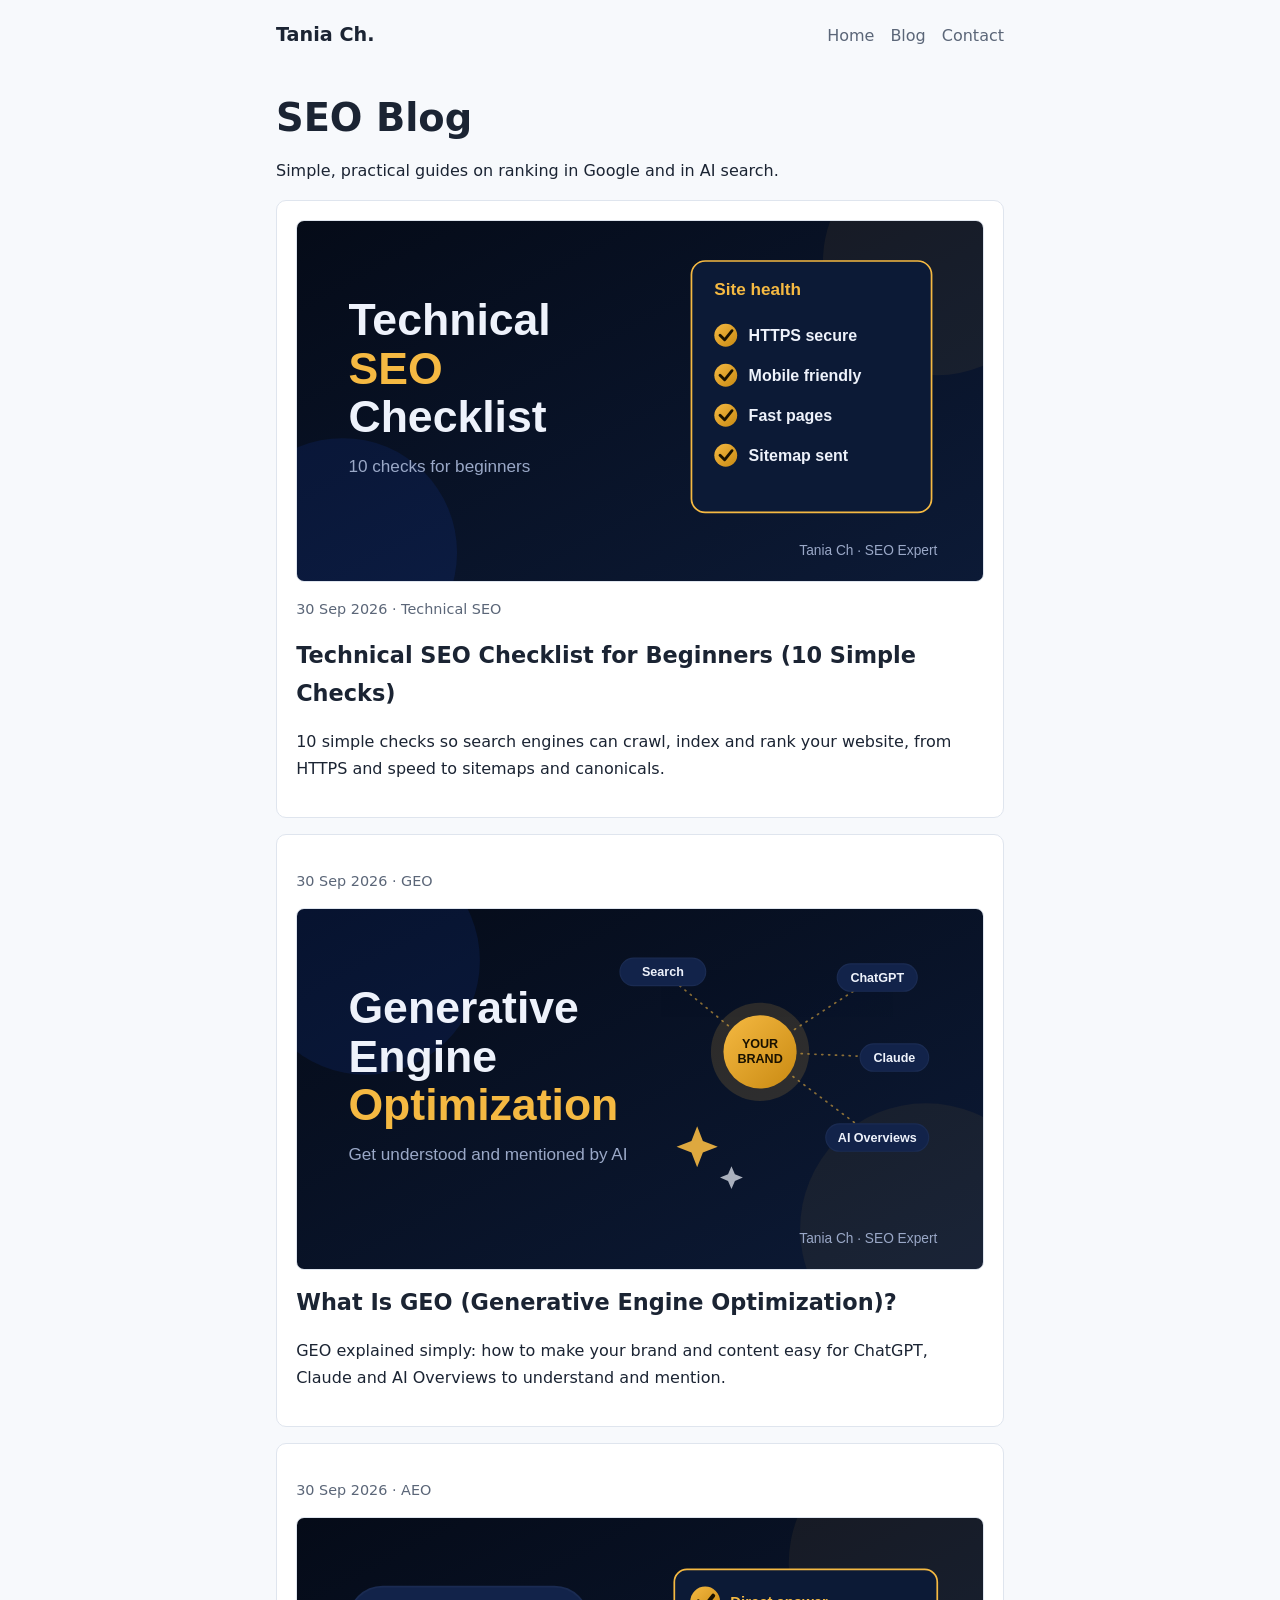
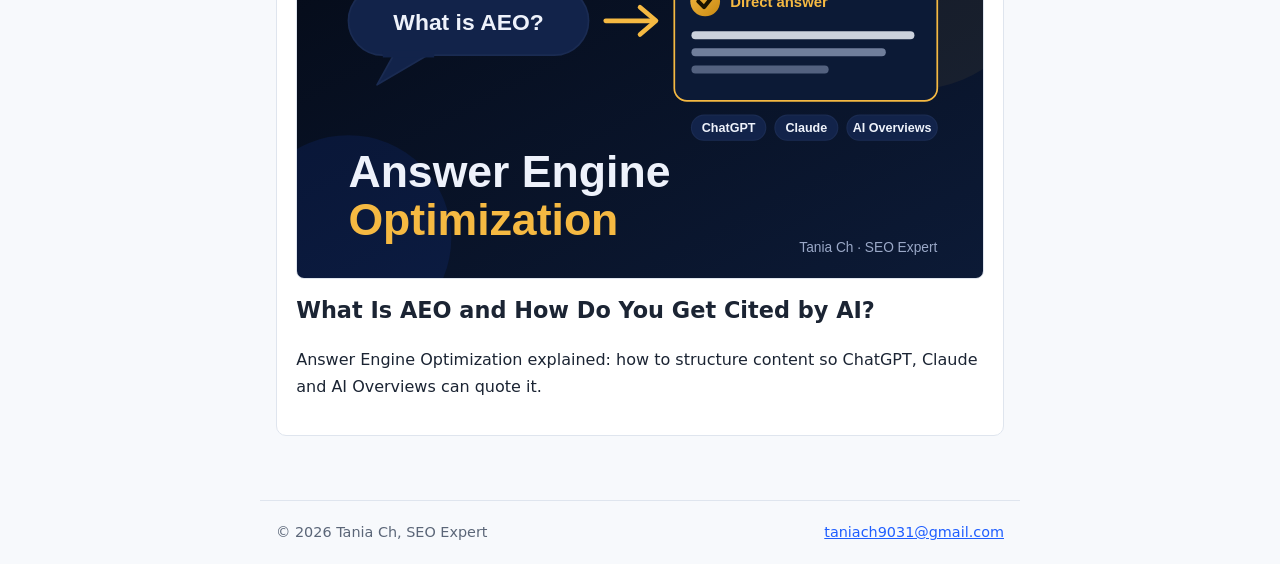
<file: blog/index.html>
<!DOCTYPE html>
<html lang="en">
<head>
<meta charset="UTF-8">
<meta name="viewport" content="width=device-width, initial-scale=1">
<title>SEO Blog | Tania Ch - AEO, GEO, Technical SEO Guides</title>
<meta name="description" content="Practical SEO guides by Tania Ch: On-Page, Off-Page, Technical SEO, CTR, AEO and GEO for websites worldwide.">
<link rel="canonical" href="https://tania-seo-expert.github.io/blog/">
<meta name="robots" content="index, follow, max-snippet:-1, max-image-preview:large">
<link rel="stylesheet" href="/blog/style.css">
</head>
<body>
<header>
  <a class="logo" href="/">Tania Ch.</a>
  <nav><a href="/">Home</a><a href="/blog/">Blog</a><a href="/#contact">Contact</a></nav>
</header>
<main>
  <h1>SEO Blog</h1>
  <p>Simple, practical guides on ranking in Google and in AI search.</p>

  <!-- Copy this block for every new post -->
  <article class="post-card">
    <a href="/blog/technical-seo-checklist.html"><img class="thumb" src="/blog/images/technical-seo-checklist.svg" alt="Technical SEO checklist illustrated with ticked items: HTTPS, mobile friendly, fast pages and sitemap sent" width="1200" height="630" loading="lazy"></a>
    <p class="meta">30 Sep 2026 · Technical SEO</p>
    <h2><a href="/blog/technical-seo-checklist.html">Technical SEO Checklist for Beginners (10 Simple Checks)</a></h2>
    <p>10 simple checks so search engines can crawl, index and rank your website, from HTTPS and speed to sitemaps and canonicals.</p>
  </article>
  <article class="post-card">
    <p class="meta">30 Sep 2026 · GEO</p>
    <a href="/blog/what-is-geo.html"><img class="thumb" src="/blog/images/what-is-geo.svg" alt="What is GEO? Generative Engine Optimization illustrated: your brand connected to ChatGPT, Claude, AI Overviews and search" width="1200" height="630" loading="lazy"></a>
    <h2><a href="/blog/what-is-geo.html">What Is GEO (Generative Engine Optimization)?</a></h2>
    <p>GEO explained simply: how to make your brand and content easy for ChatGPT, Claude and AI Overviews to understand and mention.</p>
  </article>
  <article class="post-card">
    <p class="meta">30 Sep 2026 · AEO</p>
    <a href="/blog/what-is-aeo.html"><img class="thumb" src="/blog/images/what-is-aeo.svg" alt="What is AEO? Answer Engine Optimization illustrated: a question leading to a direct answer that ChatGPT, Claude and AI Overviews can quote" width="1200" height="630" loading="lazy"></a>
    <h2><a href="/blog/what-is-aeo.html">What Is AEO and How Do You Get Cited by AI?</a></h2>
    <p>Answer Engine Optimization explained: how to structure content so ChatGPT, Claude and AI Overviews can quote it.</p>
  </article>
  <!-- end block -->
</main>
<footer><span>© 2026 Tania Ch, SEO Expert</span><a href="mailto:taniach9031@gmail.com">taniach9031@gmail.com</a></footer>
</body>
</html>
</file>
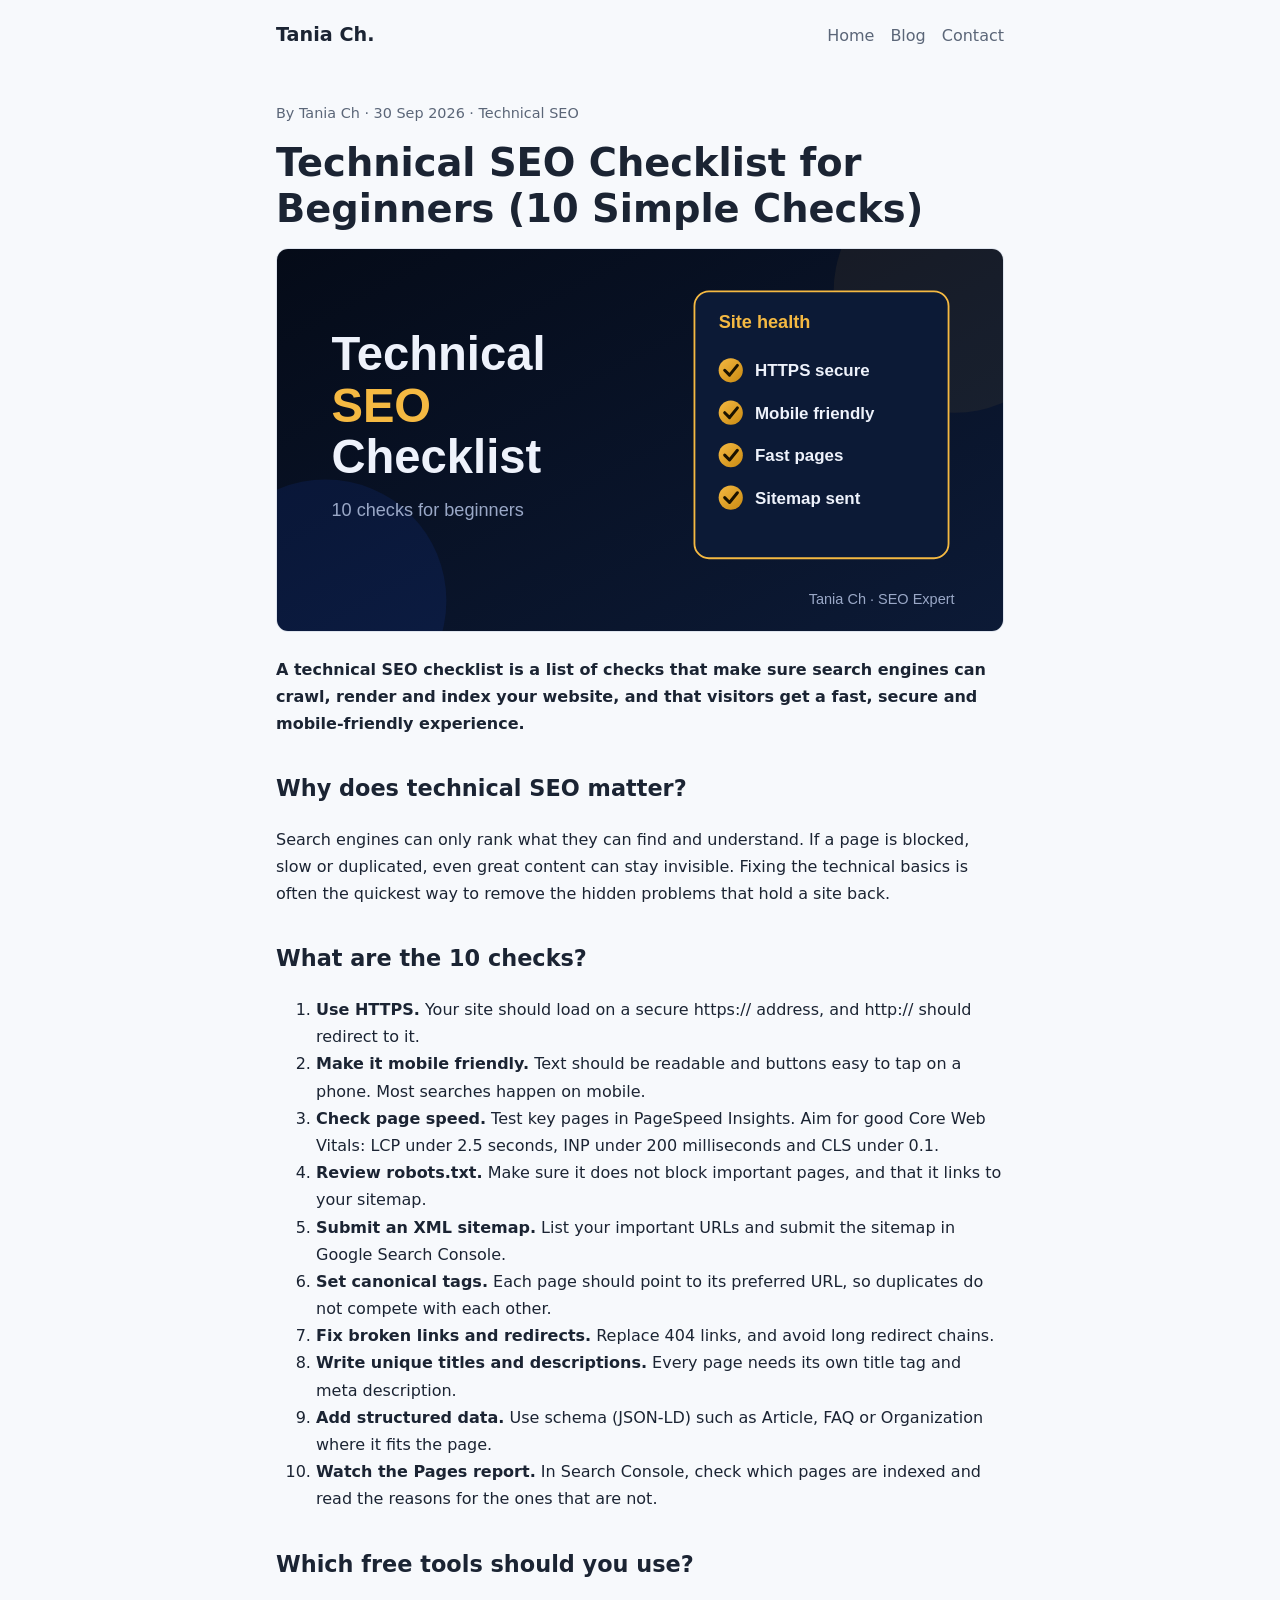
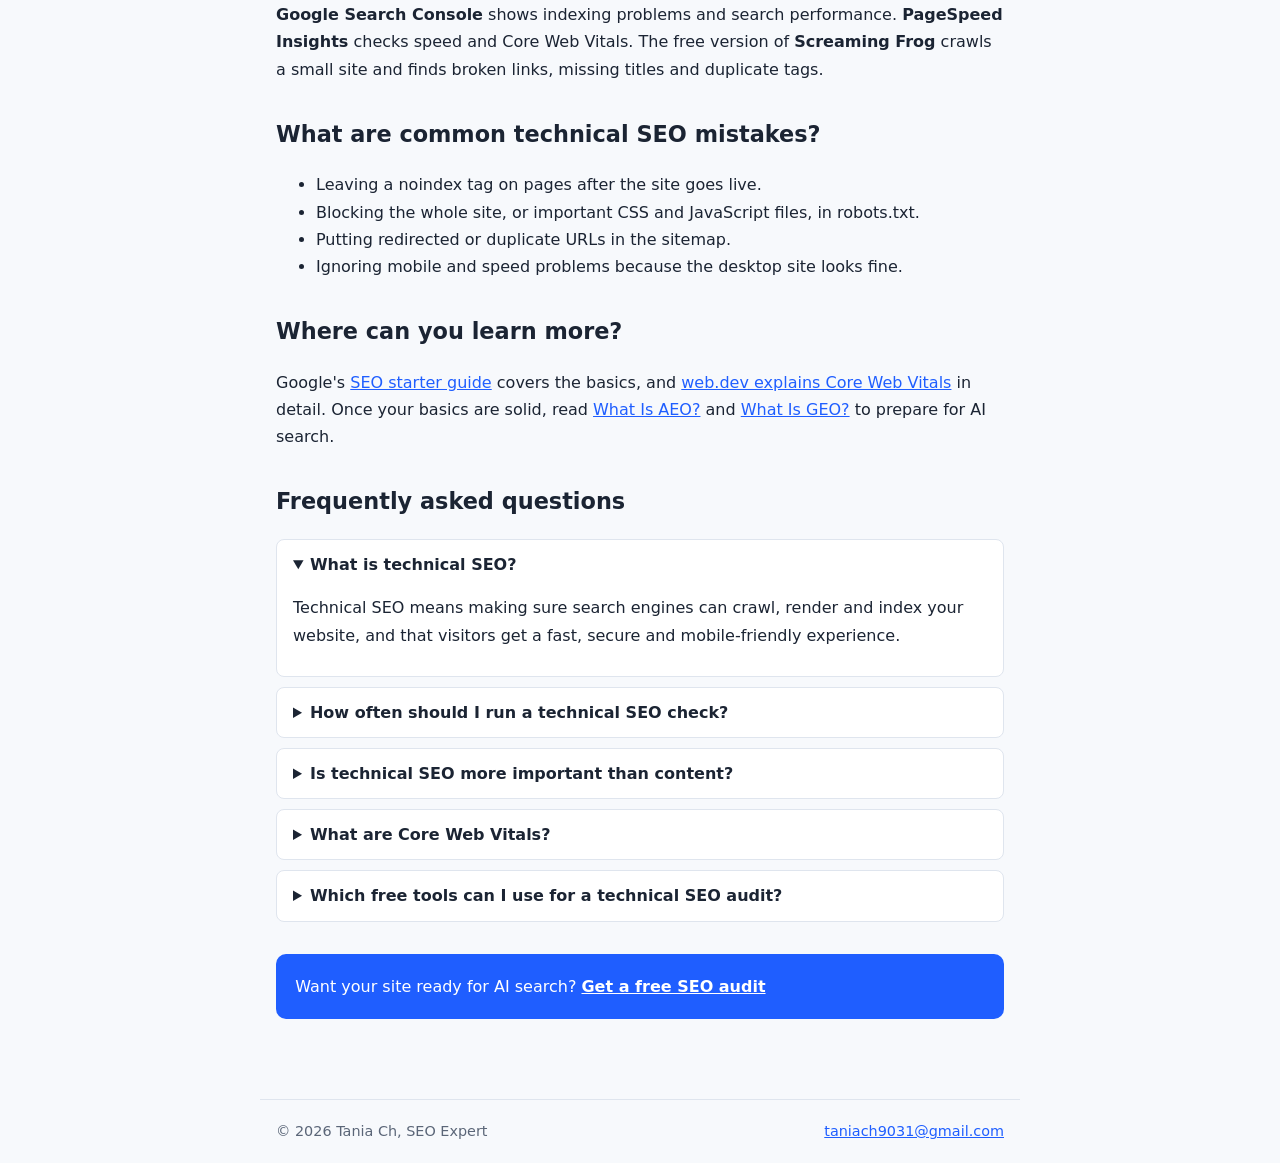
<file: blog/technical-seo-checklist.html>
<!DOCTYPE html>
<html lang="en">
<head>
<meta charset="UTF-8">
<meta name="viewport" content="width=device-width, initial-scale=1">
<title>Technical SEO Checklist for Beginners | Tania Ch</title>
<meta name="description" content="A simple 10-point technical SEO checklist: HTTPS, mobile, speed, robots.txt, sitemap, canonicals and indexing. Easy steps for beginners.">
<link rel="canonical" href="https://tania-seo-expert.github.io/blog/technical-seo-checklist.html">
<meta name="robots" content="index, follow, max-snippet:-1, max-image-preview:large">
<meta property="og:type" content="article">
<meta property="og:title" content="Technical SEO Checklist for Beginners">
<meta property="og:description" content="10 simple checks so search engines can crawl, index and rank your website.">
<meta property="og:url" content="https://tania-seo-expert.github.io/blog/technical-seo-checklist.html">
<meta property="og:image" content="https://tania-seo-expert.github.io/blog/images/technical-seo-checklist.png">
<meta name="twitter:card" content="summary_large_image">
<meta name="twitter:image" content="https://tania-seo-expert.github.io/blog/images/technical-seo-checklist.png">
<link rel="stylesheet" href="/blog/style.css">
<script type="application/ld+json">
{"@context": "https://schema.org", "@type": "Article", "headline": "Technical SEO Checklist for Beginners (10 Simple Checks)", "author": {"@type": "Person", "name": "Tania Ch", "url": "https://tania-seo-expert.github.io/"}, "image": "https://tania-seo-expert.github.io/blog/images/technical-seo-checklist.png", "datePublished": "2026-09-30", "dateModified": "2026-09-30", "mainEntityOfPage": "https://tania-seo-expert.github.io/blog/technical-seo-checklist.html"}
</script>
<script type="application/ld+json">
{"@context": "https://schema.org", "@type": "FAQPage", "mainEntity": [{"@type": "Question", "name": "What is technical SEO?", "acceptedAnswer": {"@type": "Answer", "text": "Technical SEO means making sure search engines can crawl, render and index your website, and that visitors get a fast, secure and mobile-friendly experience."}}, {"@type": "Question", "name": "How often should I run a technical SEO check?", "acceptedAnswer": {"@type": "Answer", "text": "Run a quick check monthly in Google Search Console, and do a full audit every three to six months or after any big site change."}}, {"@type": "Question", "name": "Is technical SEO more important than content?", "acceptedAnswer": {"@type": "Answer", "text": "No. You need both. Great content cannot rank if search engines cannot find or index it, and a perfect technical setup cannot rescue weak content."}}, {"@type": "Question", "name": "What are Core Web Vitals?", "acceptedAnswer": {"@type": "Answer", "text": "Core Web Vitals are Google's page experience measurements: LCP for loading speed, INP for responsiveness and CLS for visual stability."}}, {"@type": "Question", "name": "Which free tools can I use for a technical SEO audit?", "acceptedAnswer": {"@type": "Answer", "text": "Google Search Console, PageSpeed Insights and the free version of Screaming Frog cover most of what beginners need."}}]}
</script>
</head>
<body>
<header>
  <a class="logo" href="/">Tania Ch.</a>
  <nav><a href="/">Home</a><a href="/blog/">Blog</a><a href="/#contact">Contact</a></nav>
</header>
<main>
  <article>
    <p class="meta">By Tania Ch · 30 Sep 2026 · Technical SEO</p>
    <h1>Technical SEO Checklist for Beginners (10 Simple Checks)</h1>
    <img class="hero-img" src="/blog/images/technical-seo-checklist.svg" alt="Technical SEO checklist illustrated with ticked items: HTTPS, mobile friendly, fast pages and sitemap sent" width="1200" height="630">

    <p><strong>A technical SEO checklist is a list of checks that make sure search engines can crawl, render and index your website, and that visitors get a fast, secure and mobile-friendly experience.</strong></p>

    <h2>Why does technical SEO matter?</h2>
    <p>Search engines can only rank what they can find and understand. If a page is blocked, slow or duplicated, even great content can stay invisible. Fixing the technical basics is often the quickest way to remove the hidden problems that hold a site back.</p>

    <h2>What are the 10 checks?</h2>
    <ol>
      <li><strong>Use HTTPS.</strong> Your site should load on a secure https:// address, and http:// should redirect to it.</li>
      <li><strong>Make it mobile friendly.</strong> Text should be readable and buttons easy to tap on a phone. Most searches happen on mobile.</li>
      <li><strong>Check page speed.</strong> Test key pages in PageSpeed Insights. Aim for good Core Web Vitals: LCP under 2.5 seconds, INP under 200 milliseconds and CLS under 0.1.</li>
      <li><strong>Review robots.txt.</strong> Make sure it does not block important pages, and that it links to your sitemap.</li>
      <li><strong>Submit an XML sitemap.</strong> List your important URLs and submit the sitemap in Google Search Console.</li>
      <li><strong>Set canonical tags.</strong> Each page should point to its preferred URL, so duplicates do not compete with each other.</li>
      <li><strong>Fix broken links and redirects.</strong> Replace 404 links, and avoid long redirect chains.</li>
      <li><strong>Write unique titles and descriptions.</strong> Every page needs its own title tag and meta description.</li>
      <li><strong>Add structured data.</strong> Use schema (JSON-LD) such as Article, FAQ or Organization where it fits the page.</li>
      <li><strong>Watch the Pages report.</strong> In Search Console, check which pages are indexed and read the reasons for the ones that are not.</li>
    </ol>

    <h2>Which free tools should you use?</h2>
    <p><strong>Google Search Console</strong> shows indexing problems and search performance. <strong>PageSpeed Insights</strong> checks speed and Core Web Vitals. The free version of <strong>Screaming Frog</strong> crawls a small site and finds broken links, missing titles and duplicate tags.</p>

    <h2>What are common technical SEO mistakes?</h2>
    <ul>
      <li>Leaving a noindex tag on pages after the site goes live.</li>
      <li>Blocking the whole site, or important CSS and JavaScript files, in robots.txt.</li>
      <li>Putting redirected or duplicate URLs in the sitemap.</li>
      <li>Ignoring mobile and speed problems because the desktop site looks fine.</li>
    </ul>

    <h2>Where can you learn more?</h2>
    <p>Google's <a href="https://developers.google.com/search/docs/fundamentals/seo-starter-guide" target="_blank" rel="noopener">SEO starter guide</a> covers the basics, and <a href="https://web.dev/articles/vitals" target="_blank" rel="noopener">web.dev explains Core Web Vitals</a> in detail. Once your basics are solid, read <a href="/blog/what-is-aeo.html">What Is AEO?</a> and <a href="/blog/what-is-geo.html">What Is GEO?</a> to prepare for AI search.</p>

    <h2>Frequently asked questions</h2>
    <div class="faq">
      <details open><summary>What is technical SEO?</summary><p>Technical SEO means making sure search engines can crawl, render and index your website, and that visitors get a fast, secure and mobile-friendly experience.</p></details>
      <details><summary>How often should I run a technical SEO check?</summary><p>Run a quick check monthly in Google Search Console, and do a full audit every three to six months or after any big site change.</p></details>
      <details><summary>Is technical SEO more important than content?</summary><p>No. You need both. Great content cannot rank if search engines cannot find or index it, and a perfect technical setup cannot rescue weak content.</p></details>
      <details><summary>What are Core Web Vitals?</summary><p>Core Web Vitals are Google's page experience measurements: LCP for loading speed, INP for responsiveness and CLS for visual stability.</p></details>
      <details><summary>Which free tools can I use for a technical SEO audit?</summary><p>Google Search Console, PageSpeed Insights and the free version of Screaming Frog cover most of what beginners need.</p></details>
    </div>

    <div class="cta">Want your site ready for AI search? <a href="/#contact">Get a free SEO audit</a></div>
  </article>
</main>
<footer><span>© 2026 Tania Ch, SEO Expert</span><a href="mailto:taniach9031@gmail.com">taniach9031@gmail.com</a></footer>
</body>
</html>
</file>
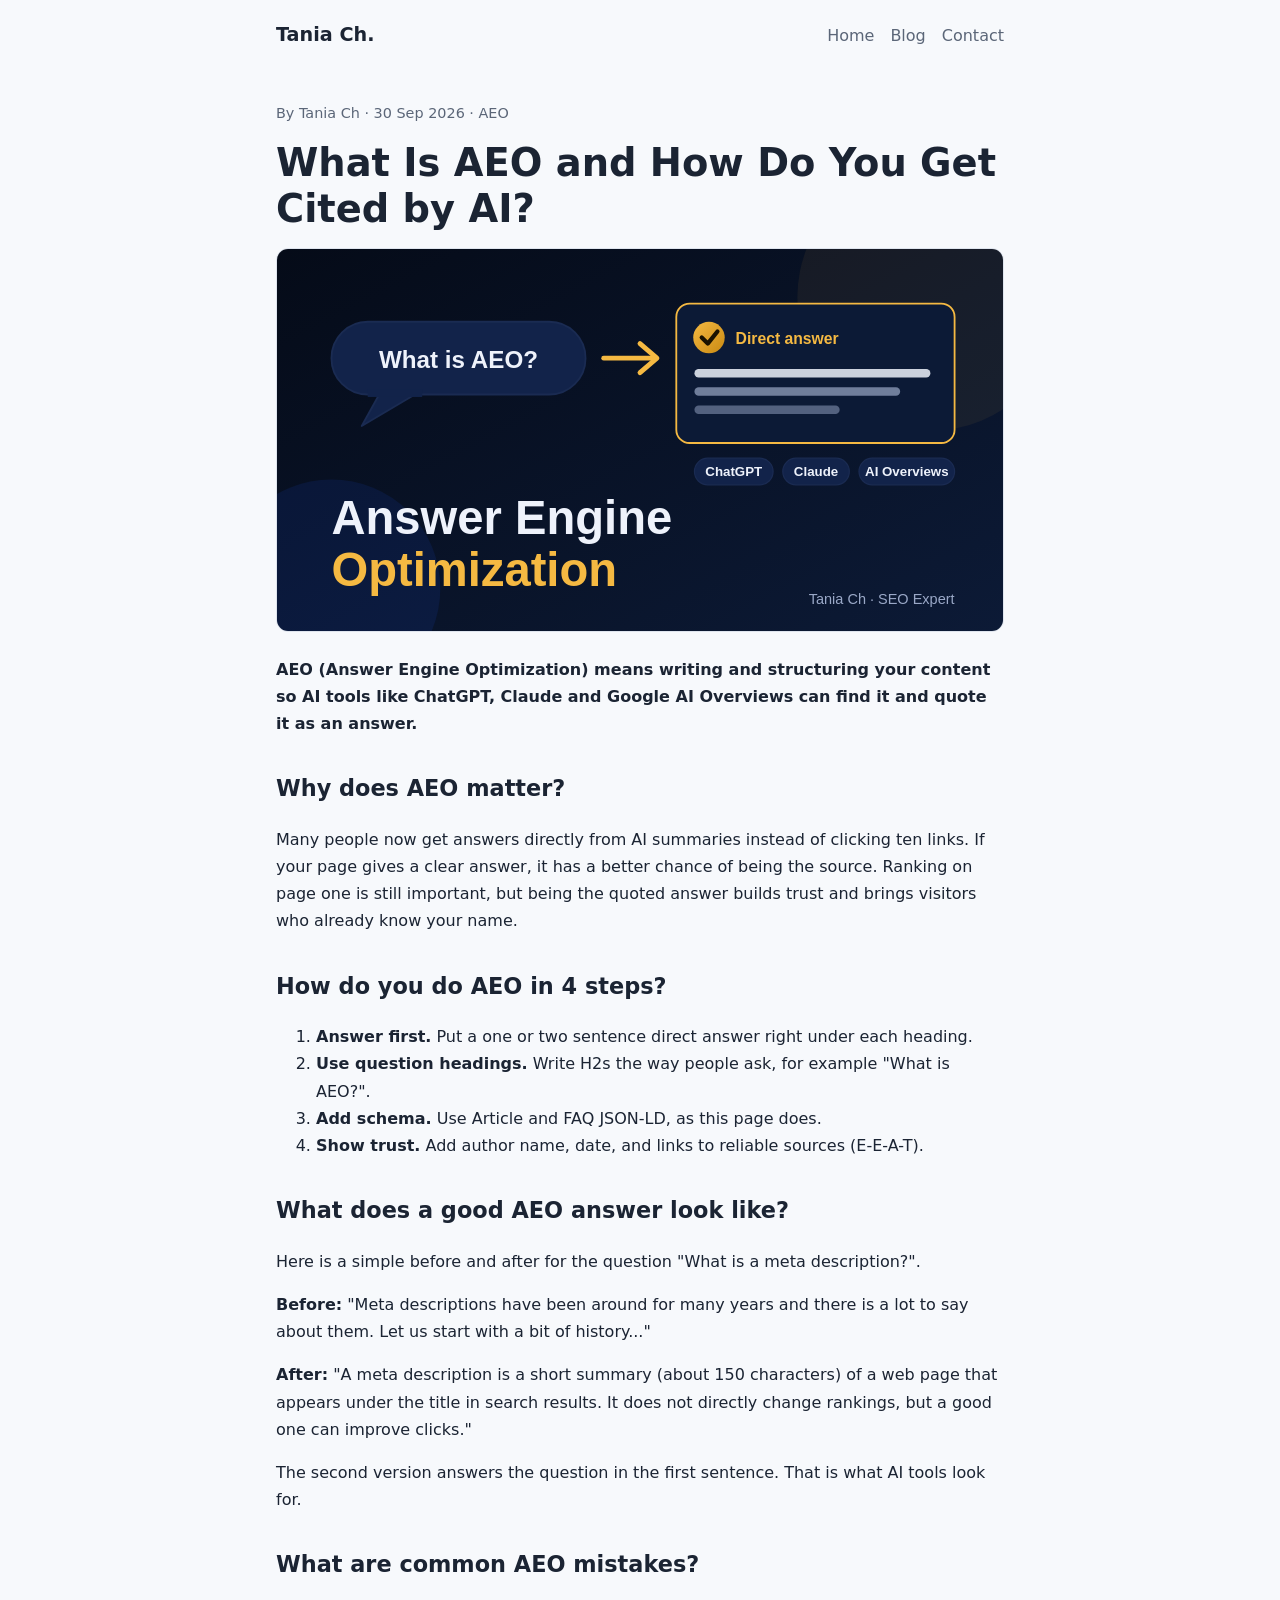
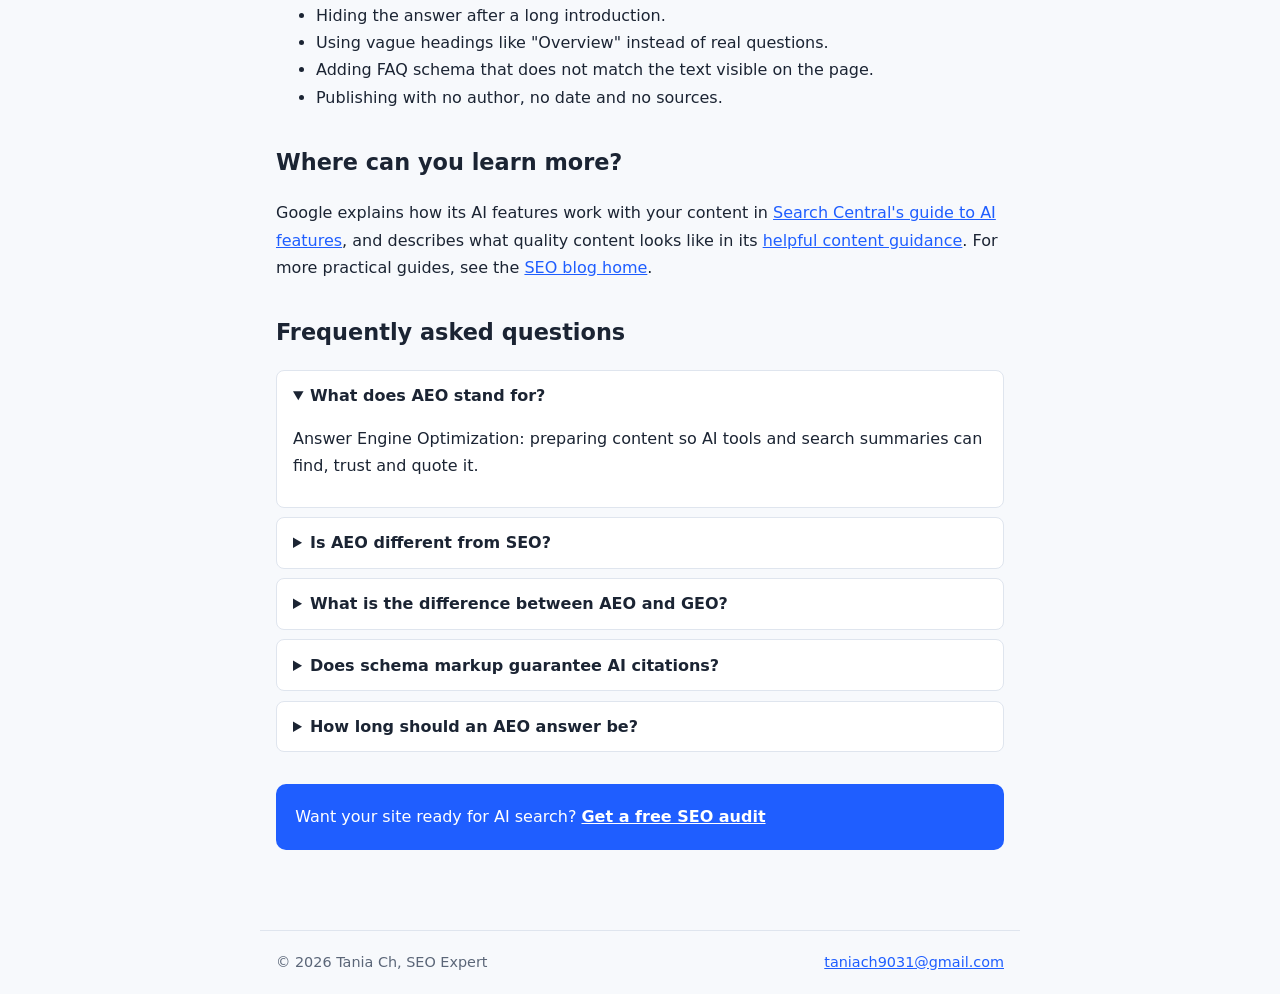
<file: blog/what-is-aeo.html>
<!DOCTYPE html>
<html lang="en">
<head>
<meta charset="UTF-8">
<meta name="viewport" content="width=device-width, initial-scale=1">
<title>What Is AEO? How to Get Cited by AI | Tania Ch</title>
<meta name="description" content="AEO (Answer Engine Optimization) explained in simple steps: direct answers, clear structure and schema so AI tools can find and cite your content.">
<link rel="canonical" href="https://tania-seo-expert.github.io/blog/what-is-aeo.html">
<meta name="robots" content="index, follow, max-snippet:-1, max-image-preview:large">
<meta property="og:type" content="article">
<meta property="og:title" content="What Is AEO and How Do You Get Cited by AI?">
<meta property="og:description" content="Structure your content so AI answer engines can find and cite it.">
<meta property="og:url" content="https://tania-seo-expert.github.io/blog/what-is-aeo.html">
<meta property="og:image" content="https://tania-seo-expert.github.io/blog/images/what-is-aeo.png">
<meta name="twitter:card" content="summary_large_image">
<meta name="twitter:image" content="https://tania-seo-expert.github.io/blog/images/what-is-aeo.png">
<link rel="stylesheet" href="/blog/style.css">
<script type="application/ld+json">
{"@context":"https://schema.org","@type":"Article","headline":"What Is AEO and How Do You Get Cited by AI?","author":{"@type":"Person","name":"Tania Ch","url":"https://tania-seo-expert.github.io/"},"image":"https://tania-seo-expert.github.io/blog/images/what-is-aeo.png","datePublished":"2026-09-30","dateModified":"2026-09-30","mainEntityOfPage":"https://tania-seo-expert.github.io/blog/what-is-aeo.html"}
</script>
<script type="application/ld+json">
{"@context":"https://schema.org","@type":"FAQPage","mainEntity":[
{"@type":"Question","name":"What does AEO stand for?","acceptedAnswer":{"@type":"Answer","text":"AEO stands for Answer Engine Optimization: preparing content so AI tools and search summaries can find, trust and quote it."}},
{"@type":"Question","name":"Is AEO different from SEO?","acceptedAnswer":{"@type":"Answer","text":"AEO builds on SEO. SEO helps pages rank; AEO makes the answers inside those pages easy for AI to extract and cite."}},
{"@type":"Question","name":"What is the difference between AEO and GEO?","acceptedAnswer":{"@type":"Answer","text":"AEO focuses on giving short, direct answers to questions. GEO (Generative Engine Optimization) is a wider idea: making your brand and content easy for generative AI tools to understand and mention in their answers."}},
{"@type":"Question","name":"Does schema markup guarantee AI citations?","acceptedAnswer":{"@type":"Answer","text":"No. Schema helps machines understand your page, but nothing guarantees a citation. Clear answers, real expertise and trustworthy content matter most."}},
{"@type":"Question","name":"How long should an AEO answer be?","acceptedAnswer":{"@type":"Answer","text":"Keep the direct answer to one or two sentences (about 40 to 60 words), then explain the details below it."}}
]}
</script>
</head>
<body>
<header>
  <a class="logo" href="/">Tania Ch.</a>
  <nav><a href="/">Home</a><a href="/blog/">Blog</a><a href="/#contact">Contact</a></nav>
</header>
<main>
  <article>
    <p class="meta">By Tania Ch · 30 Sep 2026 · AEO</p>
    <h1>What Is AEO and How Do You Get Cited by AI?</h1>
    <img class="hero-img" src="/blog/images/what-is-aeo.svg" alt="What is AEO? Answer Engine Optimization illustrated: a question leading to a direct answer that ChatGPT, Claude and AI Overviews can quote" width="1200" height="630">


    <p><strong>AEO (Answer Engine Optimization) means writing and structuring your content so AI tools like ChatGPT, Claude and Google AI Overviews can find it and quote it as an answer.</strong></p>

    <h2>Why does AEO matter?</h2>
    <p>Many people now get answers directly from AI summaries instead of clicking ten links. If your page gives a clear answer, it has a better chance of being the source. Ranking on page one is still important, but being the quoted answer builds trust and brings visitors who already know your name.</p>

    <h2>How do you do AEO in 4 steps?</h2>
    <ol>
      <li><strong>Answer first.</strong> Put a one or two sentence direct answer right under each heading.</li>
      <li><strong>Use question headings.</strong> Write H2s the way people ask, for example "What is AEO?".</li>
      <li><strong>Add schema.</strong> Use Article and FAQ JSON-LD, as this page does.</li>
      <li><strong>Show trust.</strong> Add author name, date, and links to reliable sources (E-E-A-T).</li>
    </ol>

    <h2>What does a good AEO answer look like?</h2>
    <p>Here is a simple before and after for the question "What is a meta description?".</p>
    <p><strong>Before:</strong> "Meta descriptions have been around for many years and there is a lot to say about them. Let us start with a bit of history..."</p>
    <p><strong>After:</strong> "A meta description is a short summary (about 150 characters) of a web page that appears under the title in search results. It does not directly change rankings, but a good one can improve clicks."</p>
    <p>The second version answers the question in the first sentence. That is what AI tools look for.</p>

    <h2>What are common AEO mistakes?</h2>
    <ul>
      <li>Hiding the answer after a long introduction.</li>
      <li>Using vague headings like "Overview" instead of real questions.</li>
      <li>Adding FAQ schema that does not match the text visible on the page.</li>
      <li>Publishing with no author, no date and no sources.</li>
    </ul>

    <h2>Where can you learn more?</h2>
    <p>Google explains how its AI features work with your content in <a href="https://developers.google.com/search/docs/appearance/ai-features" target="_blank" rel="noopener">Search Central's guide to AI features</a>, and describes what quality content looks like in its <a href="https://developers.google.com/search/docs/fundamentals/creating-helpful-content" target="_blank" rel="noopener">helpful content guidance</a>. For more practical guides, see the <a href="/blog/">SEO blog home</a>.</p>

    <h2>Frequently asked questions</h2>
    <div class="faq">
      <details open><summary>What does AEO stand for?</summary><p>Answer Engine Optimization: preparing content so AI tools and search summaries can find, trust and quote it.</p></details>
      <details><summary>Is AEO different from SEO?</summary><p>AEO builds on SEO. SEO helps pages rank; AEO makes the answers inside those pages easy for AI to extract and cite.</p></details>
      <details><summary>What is the difference between AEO and GEO?</summary><p>AEO focuses on giving short, direct answers to questions. GEO (Generative Engine Optimization) is a wider idea: making your brand and content easy for generative AI tools to understand and mention in their answers.</p></details>
      <details><summary>Does schema markup guarantee AI citations?</summary><p>No. Schema helps machines understand your page, but nothing guarantees a citation. Clear answers, real expertise and trustworthy content matter most.</p></details>
      <details><summary>How long should an AEO answer be?</summary><p>Keep the direct answer to one or two sentences (about 40 to 60 words), then explain the details below it.</p></details>
    </div>

    <div class="cta">Want your site ready for AI search? <a href="/#contact">Get a free SEO audit</a></div>
  </article>
</main>
<footer><span>© 2026 Tania Ch, SEO Expert</span><a href="mailto:taniach9031@gmail.com">taniach9031@gmail.com</a></footer>
</body>
</html>
</file>
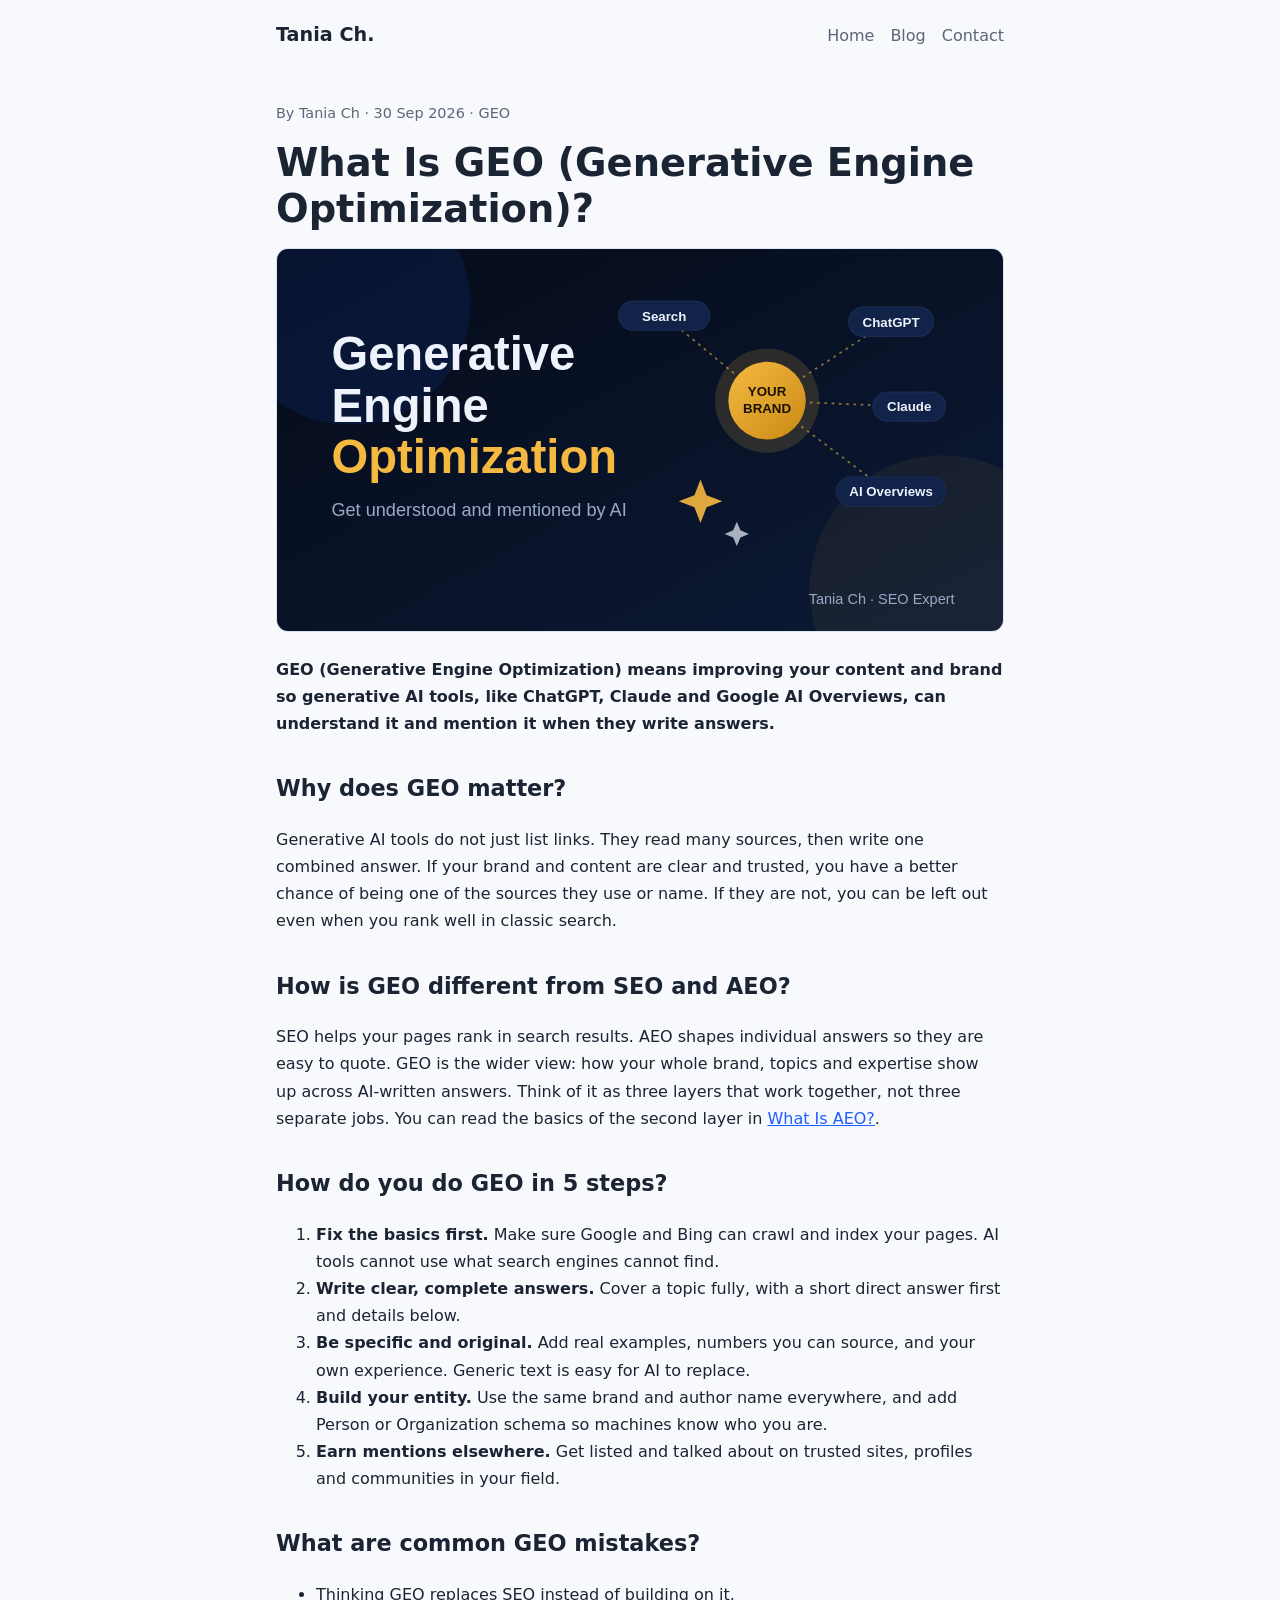
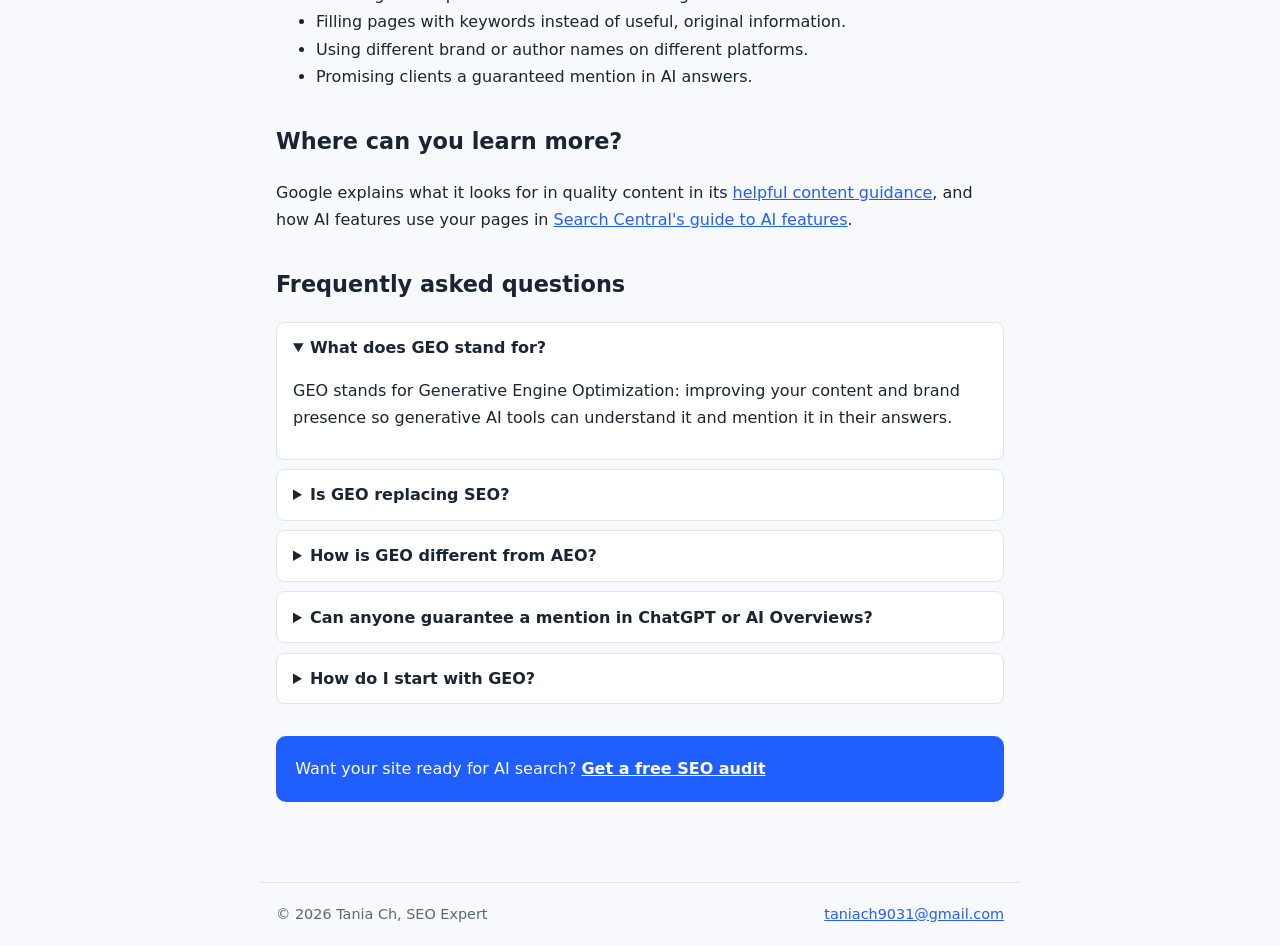
<file: blog/what-is-geo.html>
<!DOCTYPE html>
<html lang="en">
<head>
<meta charset="UTF-8">
<meta name="viewport" content="width=device-width, initial-scale=1">
<title>What Is GEO? Generative Engine Optimization Guide | Tania Ch</title>
<meta name="description" content="GEO (Generative Engine Optimization) explained simply: make your brand and content easy for ChatGPT, Claude and Google AI Overviews to mention.">
<link rel="canonical" href="https://tania-seo-expert.github.io/blog/what-is-geo.html">
<meta name="robots" content="index, follow, max-snippet:-1, max-image-preview:large">
<meta property="og:type" content="article">
<meta property="og:title" content="What Is GEO (Generative Engine Optimization)?">
<meta property="og:description" content="How to make your brand and content easy for generative AI tools to understand and mention.">
<meta property="og:url" content="https://tania-seo-expert.github.io/blog/what-is-geo.html">
<meta property="og:image" content="https://tania-seo-expert.github.io/blog/images/what-is-geo.png">
<meta name="twitter:card" content="summary_large_image">
<meta name="twitter:image" content="https://tania-seo-expert.github.io/blog/images/what-is-geo.png">
<link rel="stylesheet" href="/blog/style.css">
<script type="application/ld+json">
{"@context":"https://schema.org","@type":"Article","headline":"What Is GEO (Generative Engine Optimization)?","author":{"@type":"Person","name":"Tania Ch","url":"https://tania-seo-expert.github.io/"},"image":"https://tania-seo-expert.github.io/blog/images/what-is-geo.png","datePublished":"2026-09-30","dateModified":"2026-09-30","mainEntityOfPage":"https://tania-seo-expert.github.io/blog/what-is-geo.html"}
</script>
<script type="application/ld+json">
{"@context":"https://schema.org","@type":"FAQPage","mainEntity":[
{"@type":"Question","name":"What does GEO stand for?","acceptedAnswer":{"@type":"Answer","text":"GEO stands for Generative Engine Optimization: improving your content and brand presence so generative AI tools can understand it and mention it in their answers."}},
{"@type":"Question","name":"Is GEO replacing SEO?","acceptedAnswer":{"@type":"Answer","text":"No. GEO builds on SEO. Pages that are crawlable, helpful and trustworthy are still the base that AI tools draw from."}},
{"@type":"Question","name":"How is GEO different from AEO?","acceptedAnswer":{"@type":"Answer","text":"AEO focuses on short, direct answers to specific questions. GEO is broader and covers how your whole brand, topics and expertise appear across generative AI answers."}},
{"@type":"Question","name":"Can anyone guarantee a mention in ChatGPT or AI Overviews?","acceptedAnswer":{"@type":"Answer","text":"No. AI answers change often and no one controls them. GEO improves your chances by making your content clear, credible and easy to reuse."}},
{"@type":"Question","name":"How do I start with GEO?","acceptedAnswer":{"@type":"Answer","text":"Start by making sure your site can be crawled and indexed, then write clear answers, add author details and schema, and build your brand mentions on trusted websites."}}
]}
</script>
</head>
<body>
<header>
  <a class="logo" href="/">Tania Ch.</a>
  <nav><a href="/">Home</a><a href="/blog/">Blog</a><a href="/#contact">Contact</a></nav>
</header>
<main>
  <article>
    <p class="meta">By Tania Ch · 30 Sep 2026 · GEO</p>
    <h1>What Is GEO (Generative Engine Optimization)?</h1>
    <img class="hero-img" src="/blog/images/what-is-geo.svg" alt="What is GEO? Generative Engine Optimization illustrated: your brand connected to ChatGPT, Claude, AI Overviews and search" width="1200" height="630">


    <p><strong>GEO (Generative Engine Optimization) means improving your content and brand so generative AI tools, like ChatGPT, Claude and Google AI Overviews, can understand it and mention it when they write answers.</strong></p>

    <h2>Why does GEO matter?</h2>
    <p>Generative AI tools do not just list links. They read many sources, then write one combined answer. If your brand and content are clear and trusted, you have a better chance of being one of the sources they use or name. If they are not, you can be left out even when you rank well in classic search.</p>

    <h2>How is GEO different from SEO and AEO?</h2>
    <p>SEO helps your pages rank in search results. AEO shapes individual answers so they are easy to quote. GEO is the wider view: how your whole brand, topics and expertise show up across AI-written answers. Think of it as three layers that work together, not three separate jobs. You can read the basics of the second layer in <a href="/blog/what-is-aeo.html">What Is AEO?</a>.</p>

    <h2>How do you do GEO in 5 steps?</h2>
    <ol>
      <li><strong>Fix the basics first.</strong> Make sure Google and Bing can crawl and index your pages. AI tools cannot use what search engines cannot find.</li>
      <li><strong>Write clear, complete answers.</strong> Cover a topic fully, with a short direct answer first and details below.</li>
      <li><strong>Be specific and original.</strong> Add real examples, numbers you can source, and your own experience. Generic text is easy for AI to replace.</li>
      <li><strong>Build your entity.</strong> Use the same brand and author name everywhere, and add Person or Organization schema so machines know who you are.</li>
      <li><strong>Earn mentions elsewhere.</strong> Get listed and talked about on trusted sites, profiles and communities in your field.</li>
    </ol>

    <h2>What are common GEO mistakes?</h2>
    <ul>
      <li>Thinking GEO replaces SEO instead of building on it.</li>
      <li>Filling pages with keywords instead of useful, original information.</li>
      <li>Using different brand or author names on different platforms.</li>
      <li>Promising clients a guaranteed mention in AI answers.</li>
    </ul>

    <h2>Where can you learn more?</h2>
    <p>Google explains what it looks for in quality content in its <a href="https://developers.google.com/search/docs/fundamentals/creating-helpful-content" target="_blank" rel="noopener">helpful content guidance</a>, and how AI features use your pages in <a href="https://developers.google.com/search/docs/appearance/ai-features" target="_blank" rel="noopener">Search Central's guide to AI features</a>.</p>

    <h2>Frequently asked questions</h2>
    <div class="faq">
      <details open><summary>What does GEO stand for?</summary><p>GEO stands for Generative Engine Optimization: improving your content and brand presence so generative AI tools can understand it and mention it in their answers.</p></details>
      <details><summary>Is GEO replacing SEO?</summary><p>No. GEO builds on SEO. Pages that are crawlable, helpful and trustworthy are still the base that AI tools draw from.</p></details>
      <details><summary>How is GEO different from AEO?</summary><p>AEO focuses on short, direct answers to specific questions. GEO is broader and covers how your whole brand, topics and expertise appear across generative AI answers.</p></details>
      <details><summary>Can anyone guarantee a mention in ChatGPT or AI Overviews?</summary><p>No. AI answers change often and no one controls them. GEO improves your chances by making your content clear, credible and easy to reuse.</p></details>
      <details><summary>How do I start with GEO?</summary><p>Start by making sure your site can be crawled and indexed, then write clear answers, add author details and schema, and build your brand mentions on trusted websites.</p></details>
    </div>

    <div class="cta">Want your site ready for AI search? <a href="/#contact">Get a free SEO audit</a></div>
  </article>
</main>
<footer><span>© 2026 Tania Ch, SEO Expert</span><a href="mailto:taniach9031@gmail.com">taniach9031@gmail.com</a></footer>
</body>
</html>
</file>
<file: blog/style.css>
/* Change these colors to match your main site */
:root{--bg:#f7f9fc;--card:#fff;--text:#1b2433;--muted:#5b6678;--accent:#1f5eff;--line:#dfe5ee}
@media (prefers-color-scheme:dark){:root{--bg:#0f1622;--card:#172032;--text:#e8edf5;--muted:#9aa6b8;--accent:#6b96ff;--line:#26314a}}
*{box-sizing:border-box}
body{margin:0;font-family:system-ui,-apple-system,"Segoe UI",Roboto,sans-serif;background:var(--bg);color:var(--text);line-height:1.7}
a{color:var(--accent)}
header,footer{max-width:760px;margin:0 auto;padding:1.2rem 1rem;display:flex;justify-content:space-between;align-items:center;gap:1rem;flex-wrap:wrap}
header a.logo{font-weight:700;font-size:1.2rem;text-decoration:none;color:var(--text)}
nav a{margin-left:1rem;text-decoration:none;color:var(--muted)}
nav a:hover,nav a:focus-visible{color:var(--accent)}
main{max-width:760px;margin:0 auto;padding:1rem}
h1{font-size:clamp(1.7rem,5vw,2.4rem);line-height:1.2;margin:.5rem 0 1rem}
h2{font-size:1.4rem;margin-top:2rem}
.meta{color:var(--muted);font-size:.9rem}
.post-card{background:var(--card);border:1px solid var(--line);border-radius:10px;padding:1.2rem;margin:1rem 0}
.post-card h2{margin:.2rem 0 .4rem}
.post-card h2 a{text-decoration:none;color:var(--text)}
.post-card h2 a:hover{color:var(--accent)}
.faq details{background:var(--card);border:1px solid var(--line);border-radius:8px;padding:.7rem 1rem;margin:.6rem 0}
.faq summary{cursor:pointer;font-weight:600}
.cta{background:var(--accent);color:#fff;border-radius:10px;padding:1.2rem;margin:2rem 0}
.cta a{color:#fff;font-weight:700}
footer{color:var(--muted);font-size:.9rem;border-top:1px solid var(--line);margin-top:2rem}
:focus-visible{outline:2px solid var(--accent);outline-offset:2px}

.hero-img{width:100%;height:auto;display:block;border-radius:12px;border:1px solid var(--line);margin:1rem 0 1.5rem}
.post-card img.thumb{width:100%;height:auto;display:block;border-radius:8px;margin:0 0 .8rem;border:1px solid var(--line)}
</file>
